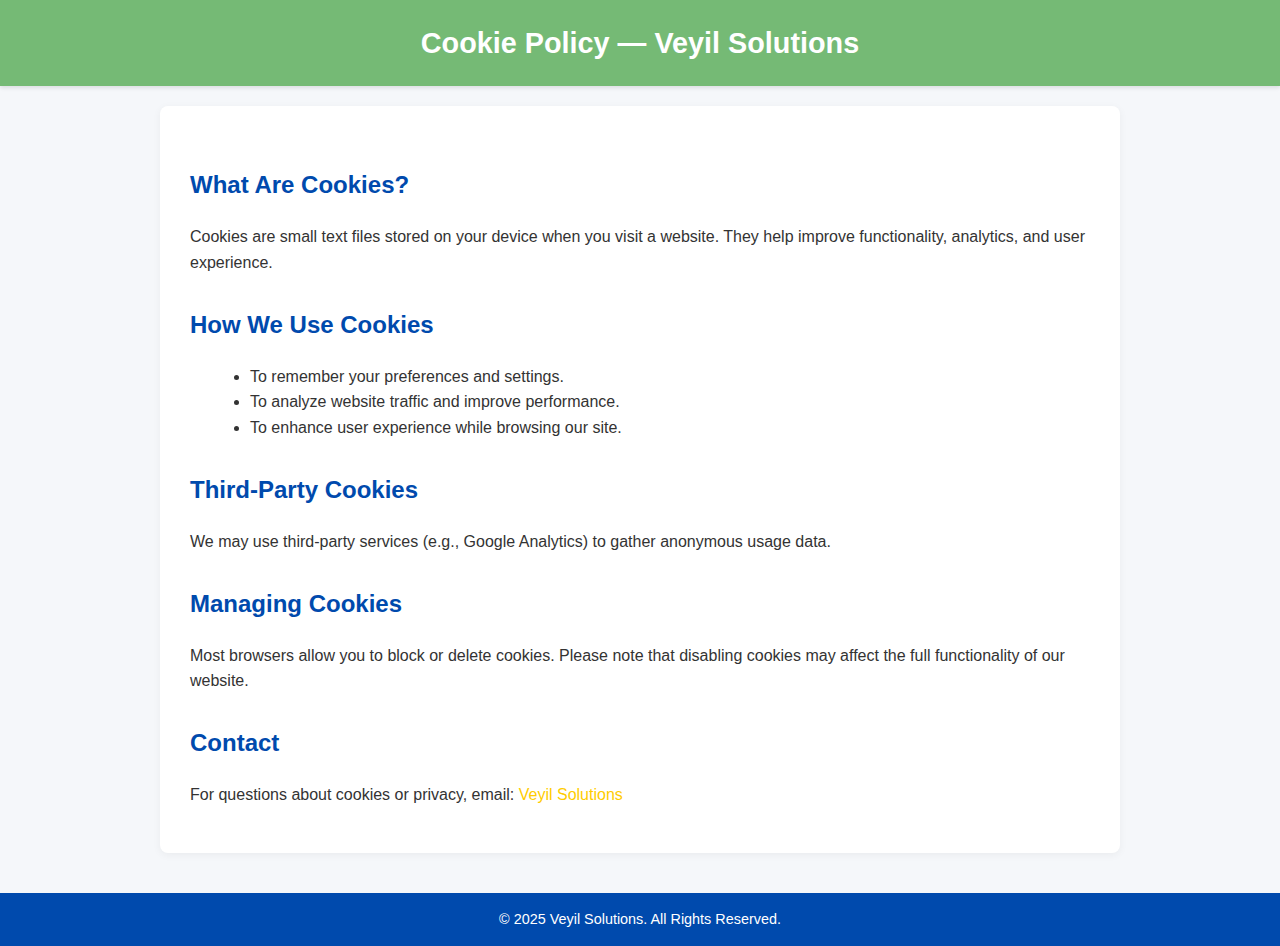
<file: cookies_policy.html>
<!DOCTYPE html>
<html lang="en">
<head>
    <meta charset="UTF-8">
    <meta name="viewport" content="width=device-width, initial-scale=1.0">
    <title>Cookie Policy — Veyil Solutions</title>
    <style>
        body {
            font-family: 'Segoe UI', Tahoma, Geneva, Verdana, sans-serif;
            background: #f5f7fa;
            color: #333;
            margin: 0;
            padding: 0;
            line-height: 1.6;
        }

        header {
            background: #75ba75;
            color: #fff;
            padding: 20px;
            text-align: center;
            box-shadow: 0 2px 4px rgba(0,0,0,0.1);
        }

        header h1 {
            margin: 0;
            font-size: 1.8rem;
        }

        main {
            max-width: 900px;
            margin: 20px auto;
            background: #fff;
            padding: 30px;
            border-radius: 8px;
            box-shadow: 0 2px 8px rgba(0,0,0,0.05);
        }

        h2 {
            color: #004aad;
            margin-top: 30px;
        }

        ul {
            margin-left: 20px;
        }

        p {
            margin-bottom: 15px;
        }

        footer {
            background: #004aad;
            color: #fff;
            text-align: center;
            padding: 15px;
            margin-top: 40px;
            font-size: 0.9em;
        }

        a {
            color: #ffcc00;
            text-decoration: none;
        }

        a:hover {
            text-decoration: underline;
        }

        @media (max-width: 600px) {
            main {
                padding: 20px;
                margin: 10px;
            }
            header h1 {
                font-size: 1.4rem;
            }
        }
    </style>
</head>
<body>

    <header>
        <h1>Cookie Policy — Veyil Solutions</h1>
    </header>

    <main>
        <h2>What Are Cookies?</h2>
        <p>Cookies are small text files stored on your device when you visit a website. They help improve functionality, analytics, and user experience.</p>

        <h2>How We Use Cookies</h2>
        <ul>
            <li>To remember your preferences and settings.</li>
            <li>To analyze website traffic and improve performance.</li>
            <li>To enhance user experience while browsing our site.</li>
        </ul>

        <h2>Third-Party Cookies</h2>
        <p>We may use third-party services (e.g., Google Analytics) to gather anonymous usage data.</p>

        <h2>Managing Cookies</h2>
        <p>Most browsers allow you to block or delete cookies. Please note that disabling cookies may affect the full functionality of our website.</p>

        <h2>Contact</h2>
        <p>For questions about cookies or privacy, email: <a href="mailto:logananthan283@gmail.com">Veyil Solutions</a></p>
    </main>

    <footer>
        &copy; 2025 Veyil Solutions. All Rights Reserved.
    </footer>

</body>
</html>
</file>
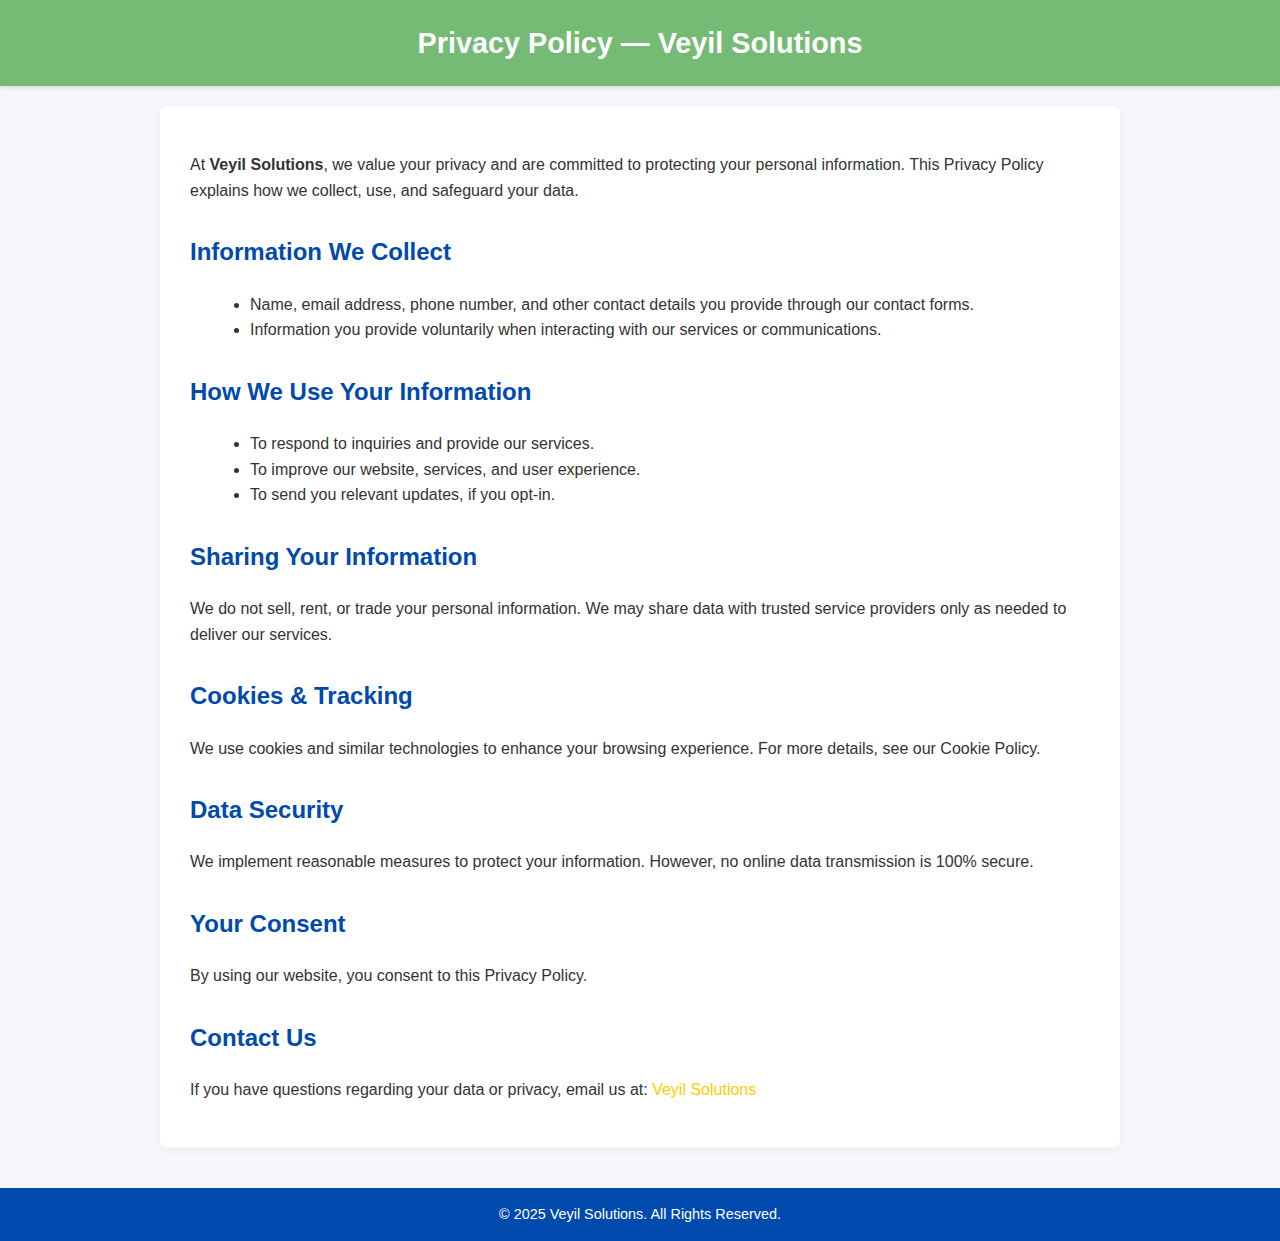
<file: privacy_policy.html>
<!DOCTYPE html>
<html lang="en">
<head>
    <meta charset="UTF-8">
    <meta name="viewport" content="width=device-width, initial-scale=1.0">
    <title>Privacy Policy — Veyil Solutions</title>
    <style>
        body {
            font-family: 'Segoe UI', Tahoma, Geneva, Verdana, sans-serif;
            background: #f5f7fa;
            color: #333;
            margin: 0;
            padding: 0;
            line-height: 1.6;
        }

        header {
            background: #75ba75;
            color: #fff;
            padding: 20px;
            text-align: center;
            box-shadow: 0 2px 4px rgba(0,0,0,0.1);
        }

        header h1 {
            margin: 0;
            font-size: 1.8rem;
        }

        main {
            max-width: 900px;
            margin: 20px auto;
            background: #fff;
            padding: 30px;
            border-radius: 8px;
            box-shadow: 0 2px 8px rgba(0,0,0,0.05);
        }

        h2 {
            color: #004aad;
            margin-top: 30px;
        }

        ul {
            margin-left: 20px;
        }

        p {
            margin-bottom: 15px;
        }

        footer {
            background: #004aad;
            color: #fff;
            text-align: center;
            padding: 15px;
            margin-top: 40px;
            font-size: 0.9em;
        }

        a {
            color: #ffcc00;
            text-decoration: none;
        }

        a:hover {
            text-decoration: underline;
        }

        @media (max-width: 600px) {
            main {
                padding: 20px;
                margin: 10px;
            }
            header h1 {
                font-size: 1.4rem;
            }
        }
    </style>
</head>
<body>

    <header>
        <h1>Privacy Policy — Veyil Solutions</h1>
    </header>

    <main>
        <p>At <strong>Veyil Solutions</strong>, we value your privacy and are committed to protecting your personal information. This Privacy Policy explains how we collect, use, and safeguard your data.</p>

        <h2>Information We Collect</h2>
        <ul>
            <li>Name, email address, phone number, and other contact details you provide through our contact forms.</li>
            <li>Information you provide voluntarily when interacting with our services or communications.</li>
        </ul>

        <h2>How We Use Your Information</h2>
        <ul>
            <li>To respond to inquiries and provide our services.</li>
            <li>To improve our website, services, and user experience.</li>
            <li>To send you relevant updates, if you opt-in.</li>
        </ul>

        <h2>Sharing Your Information</h2>
        <p>We do not sell, rent, or trade your personal information. We may share data with trusted service providers only as needed to deliver our services.</p>

        <h2>Cookies & Tracking</h2>
        <p>We use cookies and similar technologies to enhance your browsing experience. For more details, see our Cookie Policy.</p>

        <h2>Data Security</h2>
        <p>We implement reasonable measures to protect your information. However, no online data transmission is 100% secure.</p>

        <h2>Your Consent</h2>
        <p>By using our website, you consent to this Privacy Policy.</p>

        <h2>Contact Us</h2>
        <p>If you have questions regarding your data or privacy, email us at: <a href="mailto:logananthan283@gmail.com">Veyil Solutions</a></p>
    </main>

    <footer>
        &copy; 2025 Veyil Solutions. All Rights Reserved.
    </footer>

</body>
</html>
</file>
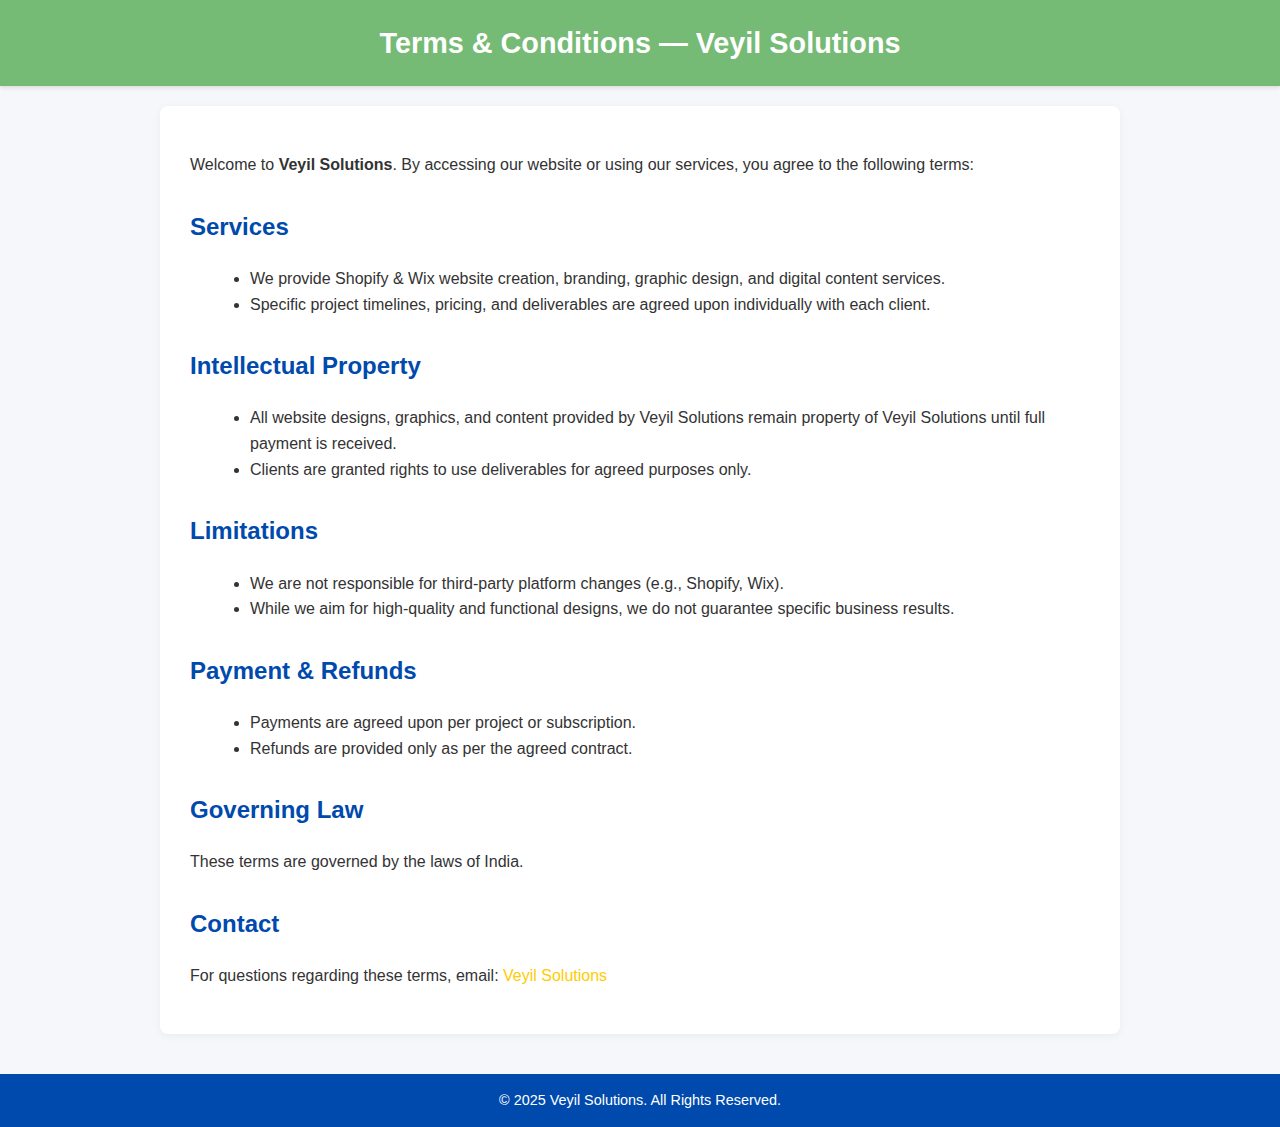
<file: terms_and_conditions.html>
<!DOCTYPE html>
<html lang="en">
<head>
    <meta charset="UTF-8">
    <meta name="viewport" content="width=device-width, initial-scale=1.0">
    <title>Terms & Conditions — Veyil Solutions</title>
    <style>
        body {
            font-family: 'Segoe UI', Tahoma, Geneva, Verdana, sans-serif;
            background: #f5f7fa;
            color: #333;
            margin: 0;
            padding: 0;
            line-height: 1.6;
        }

        header {
            background: #75ba75;
            color: #fff;
            padding: 20px;
            text-align: center;
            box-shadow: 0 2px 4px rgba(0,0,0,0.1);
        }

        header h1 {
            margin: 0;
            font-size: 1.8rem;
        }

        main {
            max-width: 900px;
            margin: 20px auto;
            background: #fff;
            padding: 30px;
            border-radius: 8px;
            box-shadow: 0 2px 8px rgba(0,0,0,0.05);
        }

        h2 {
            color: #004aad;
            margin-top: 30px;
        }

        ul {
            margin-left: 20px;
        }

        p {
            margin-bottom: 15px;
        }

        footer {
            background: #004aad;
            color: #fff;
            text-align: center;
            padding: 15px;
            margin-top: 40px;
            font-size: 0.9em;
        }

        a {
            color: #ffcc00;
            text-decoration: none;
        }

        a:hover {
            text-decoration: underline;
        }

        @media (max-width: 600px) {
            main {
                padding: 20px;
                margin: 10px;
            }
            header h1 {
                font-size: 1.4rem;
            }
        }
    </style>
</head>
<body>

    <header>
        <h1>Terms & Conditions — Veyil Solutions</h1>
    </header>

    <main>
        <p>Welcome to <strong>Veyil Solutions</strong>. By accessing our website or using our services, you agree to the following terms:</p>

        <h2>Services</h2>
        <ul>
            <li>We provide Shopify &amp; Wix website creation, branding, graphic design, and digital content services.</li>
            <li>Specific project timelines, pricing, and deliverables are agreed upon individually with each client.</li>
        </ul>

        <h2>Intellectual Property</h2>
        <ul>
            <li>All website designs, graphics, and content provided by Veyil Solutions remain property of Veyil Solutions until full payment is received.</li>
            <li>Clients are granted rights to use deliverables for agreed purposes only.</li>
        </ul>

        <h2>Limitations</h2>
        <ul>
            <li>We are not responsible for third-party platform changes (e.g., Shopify, Wix).</li>
            <li>While we aim for high-quality and functional designs, we do not guarantee specific business results.</li>
        </ul>

        <h2>Payment &amp; Refunds</h2>
        <ul>
            <li>Payments are agreed upon per project or subscription.</li>
            <li>Refunds are provided only as per the agreed contract.</li>
        </ul>

        <h2>Governing Law</h2>
        <p>These terms are governed by the laws of India.</p>

        <h2>Contact</h2>
        <p>For questions regarding these terms, email: <a href="mailto:logananthan283@gmail.com">Veyil Solutions</a></p>
    </main>

    <footer>
        &copy; 2025 Veyil Solutions. All Rights Reserved.
    </footer>

</body>
</html>
</file>
